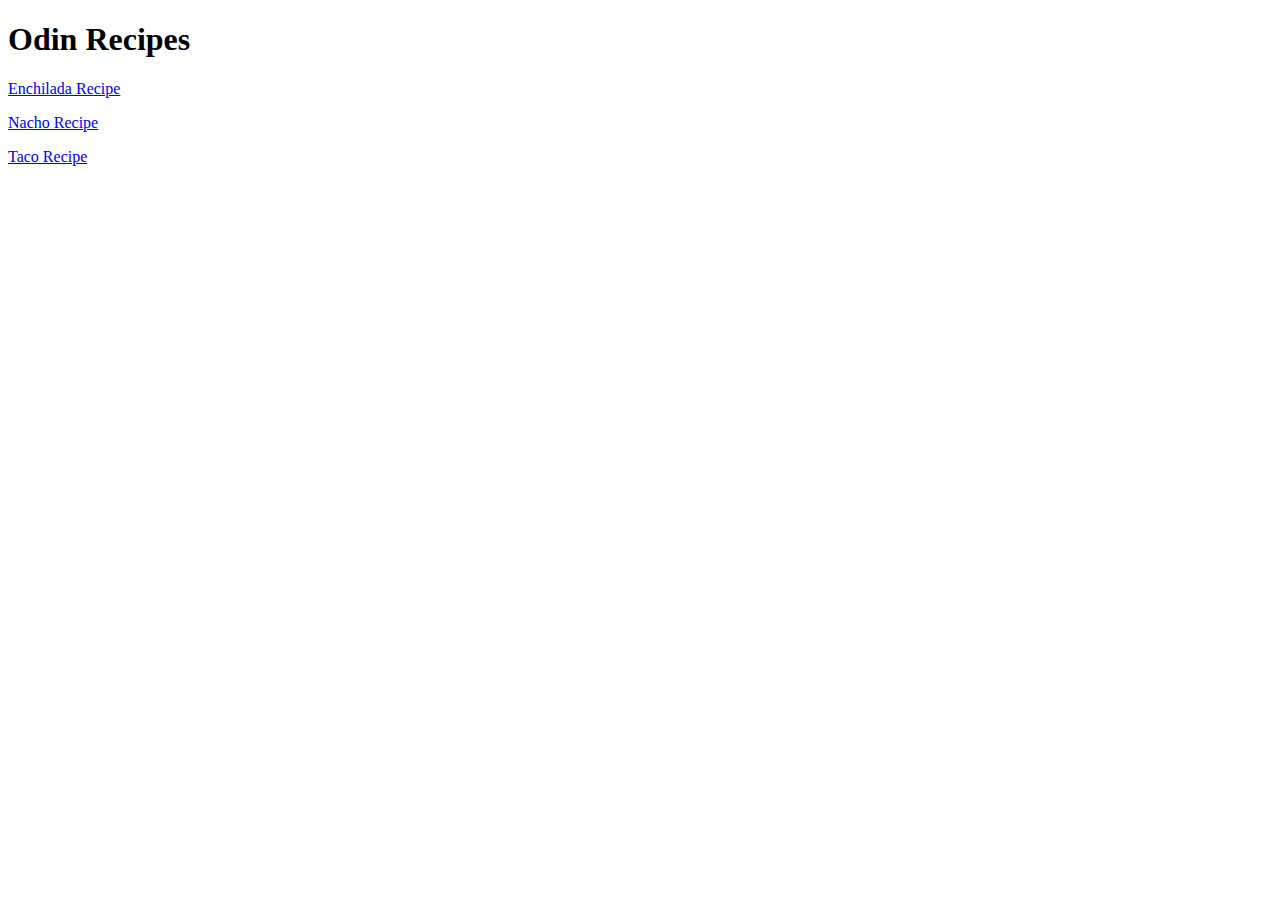
<file: index.html>
<!DOCTYPE html>
<html lang="en">
  <head>
    <meta charset="UTF-8" />
    <meta name="viewport" content="width=device-width, initial-scale=1.0" />
    <title>Odin Recipe Project</title>
  </head>
  <body>
    <h1>Odin Recipes</h1>
    <p>
      <a href="./recipes/enchiladas.html">Enchilada Recipe</a>
    </p>
    <p>
      <a href="./recipes/nachos.html">Nacho Recipe</a>
    </p>
    <p><a href="./recipes/tacos.html">Taco Recipe</a></p>
  </body>
</html>
</file>
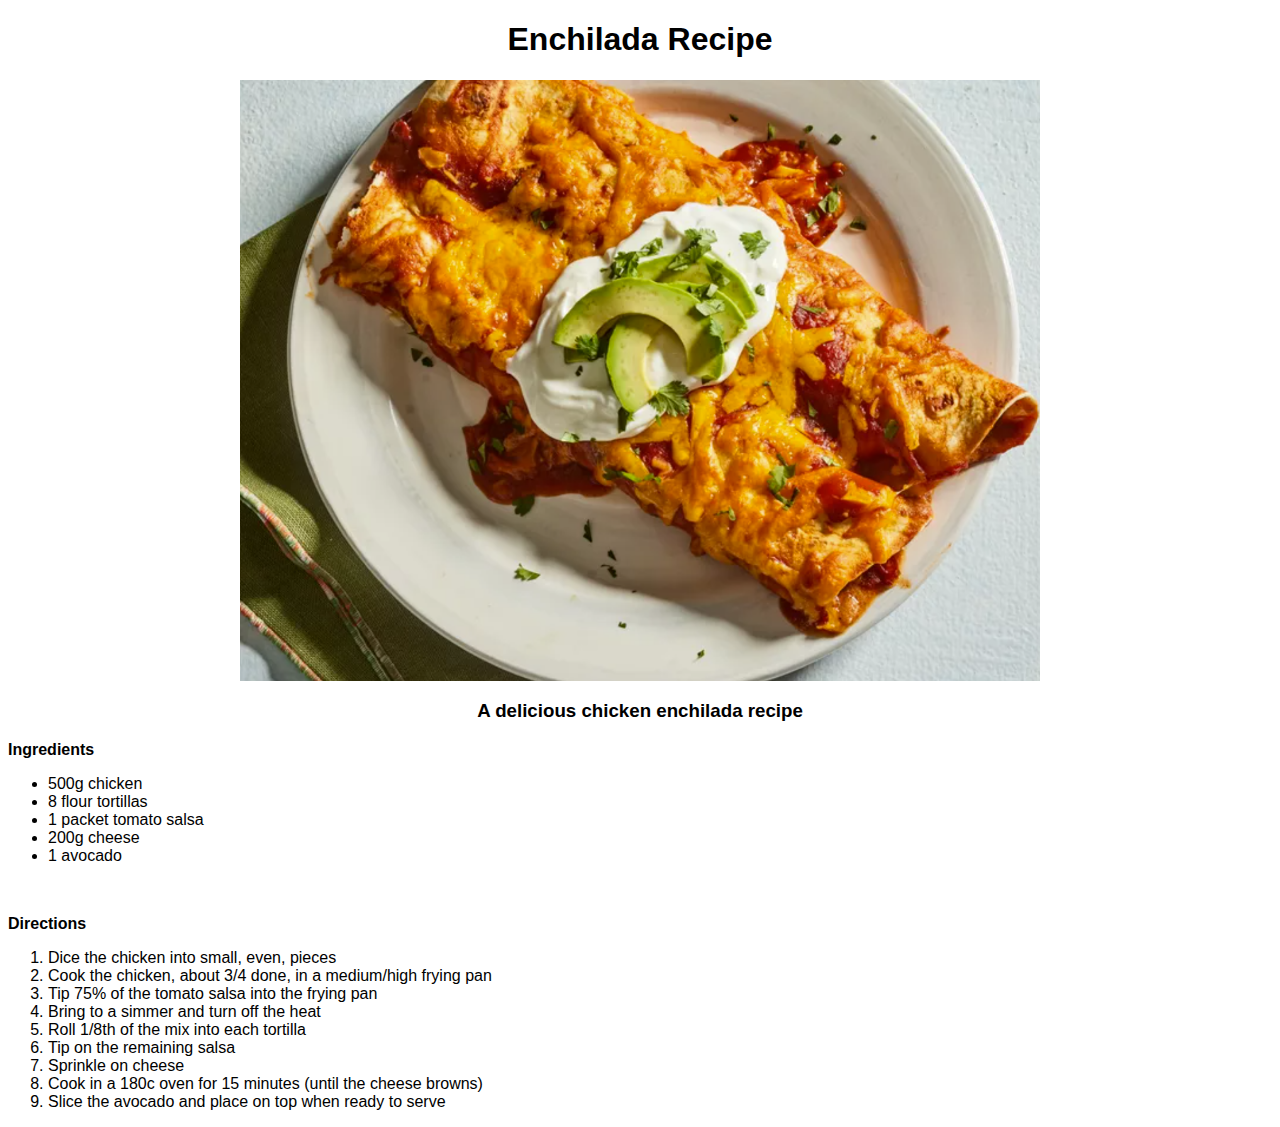
<file: recipes/enchiladas.html>
<!DOCTYPE html>
<html lang="en">
  <head>
    <meta charset="UTF-8" />
    <meta name="viewport" content="width=device-width, initial-scale=1.0" />
    <title>Odin Enchilada Recipe</title>
  </head>
  <body>
    <h1>Enchilada Recipe</h1>
    <img id="main" src="./enchiladas_top.png" />
    <h3>A delicious chicken enchilada recipe</h3>
    <p><strong>Ingredients</strong></p>
    <ul>
      <li>500g chicken</li>
      <li>8 flour tortillas</li>
      <li>1 packet tomato salsa</li>
      <li>200g cheese</li>
      <li>1 avocado</li>
    </ul>
    <br />
    <p><strong>Directions</strong></p>
    <ol>
      <li>Dice the chicken into small, even, pieces</li>
      <li>Cook the chicken, about 3/4 done, in a medium/high frying pan</li>
      <li>Tip 75% of the tomato salsa into the frying pan</li>
      <li>Bring to a simmer and turn off the heat</li>
      <li>Roll 1/8th of the mix into each tortilla</li>
      <li>Tip on the remaining salsa</li>
      <li>Sprinkle on cheese</li>
      <li>Cook in a 180c oven for 15 minutes (until the cheese browns)</li>
      <li>Slice the avocado and place on top when ready to serve</li>
    </ol>
    <link rel="stylesheet" href="styles.css" />
  </body>
</html>
</file>
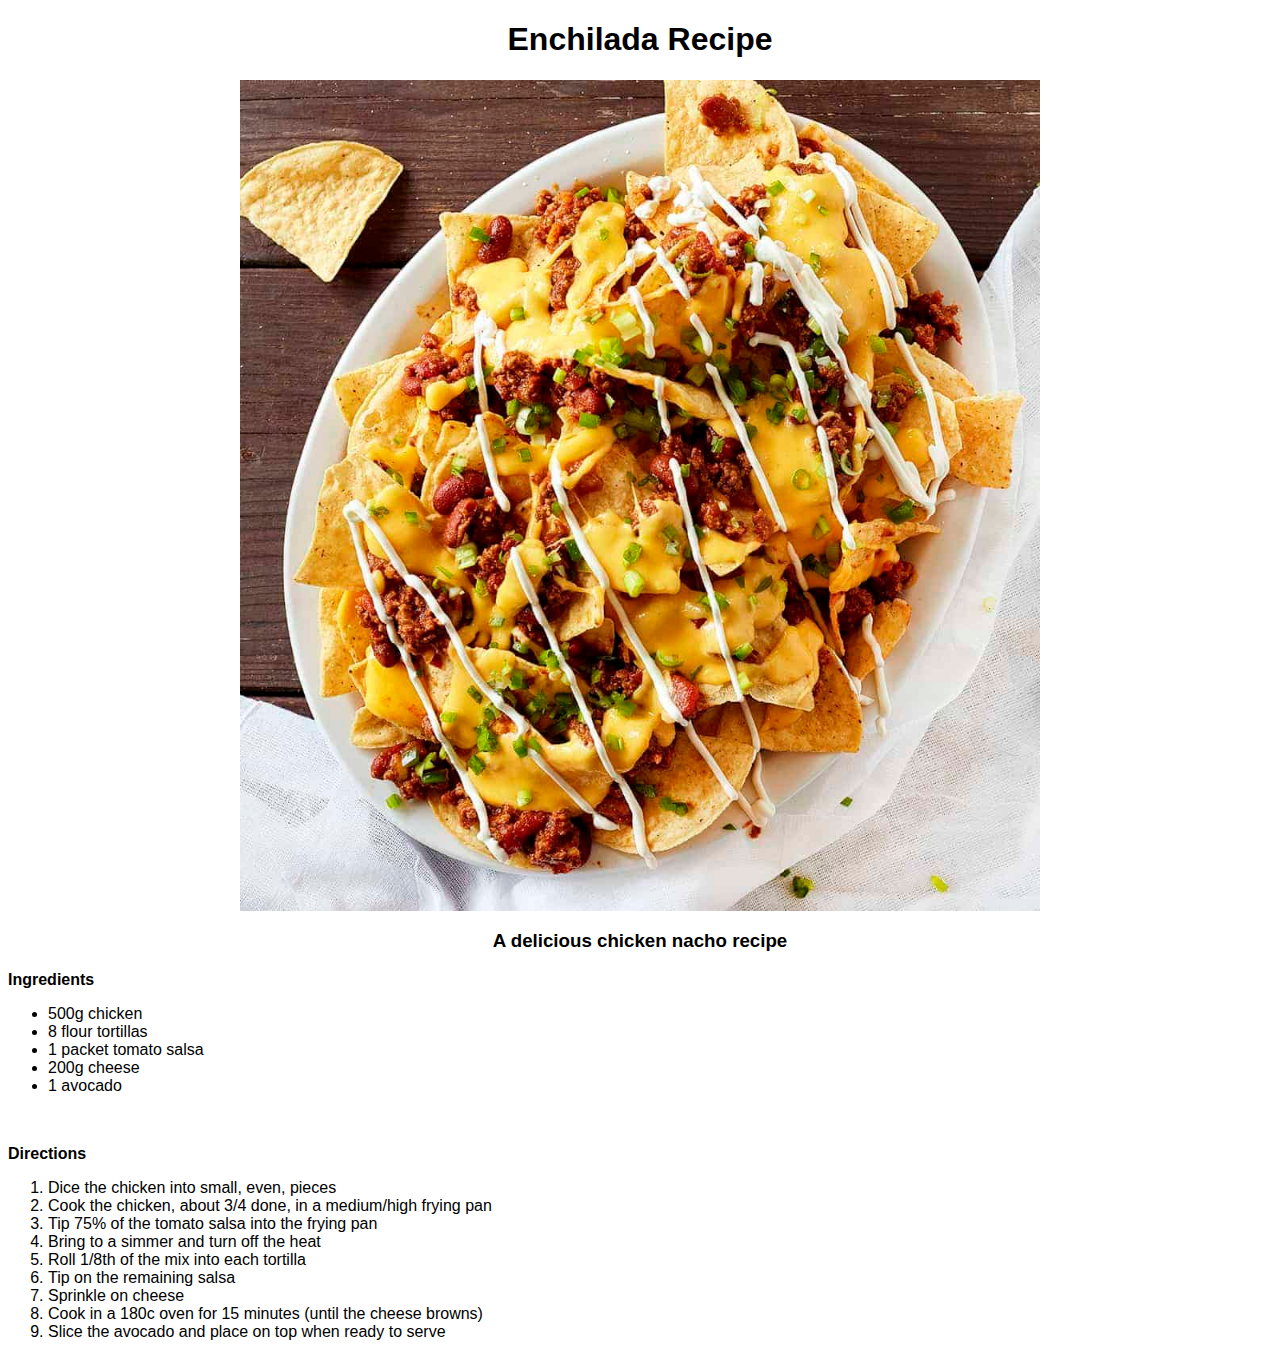
<file: recipes/nachos.html>
<!DOCTYPE html>
<html lang="en">
  <head>
    <meta charset="UTF-8" />
    <meta name="viewport" content="width=device-width, initial-scale=1.0" />
    <title>Odin Nacho Recipe</title>
  </head>
  <body>
    <h1>Enchilada Recipe</h1>
    <img id="main" src="./nachos.jpg" />
    <h3>A delicious chicken nacho recipe</h3>
    <p><strong>Ingredients</strong></p>
    <ul>
      <li>500g chicken</li>
      <li>8 flour tortillas</li>
      <li>1 packet tomato salsa</li>
      <li>200g cheese</li>
      <li>1 avocado</li>
    </ul>
    <br />
    <p><strong>Directions</strong></p>
    <ol>
      <li>Dice the chicken into small, even, pieces</li>
      <li>Cook the chicken, about 3/4 done, in a medium/high frying pan</li>
      <li>Tip 75% of the tomato salsa into the frying pan</li>
      <li>Bring to a simmer and turn off the heat</li>
      <li>Roll 1/8th of the mix into each tortilla</li>
      <li>Tip on the remaining salsa</li>
      <li>Sprinkle on cheese</li>
      <li>Cook in a 180c oven for 15 minutes (until the cheese browns)</li>
      <li>Slice the avocado and place on top when ready to serve</li>
    </ol>
    <link rel="stylesheet" href="styles.css" />
  </body>
</html>
</file>
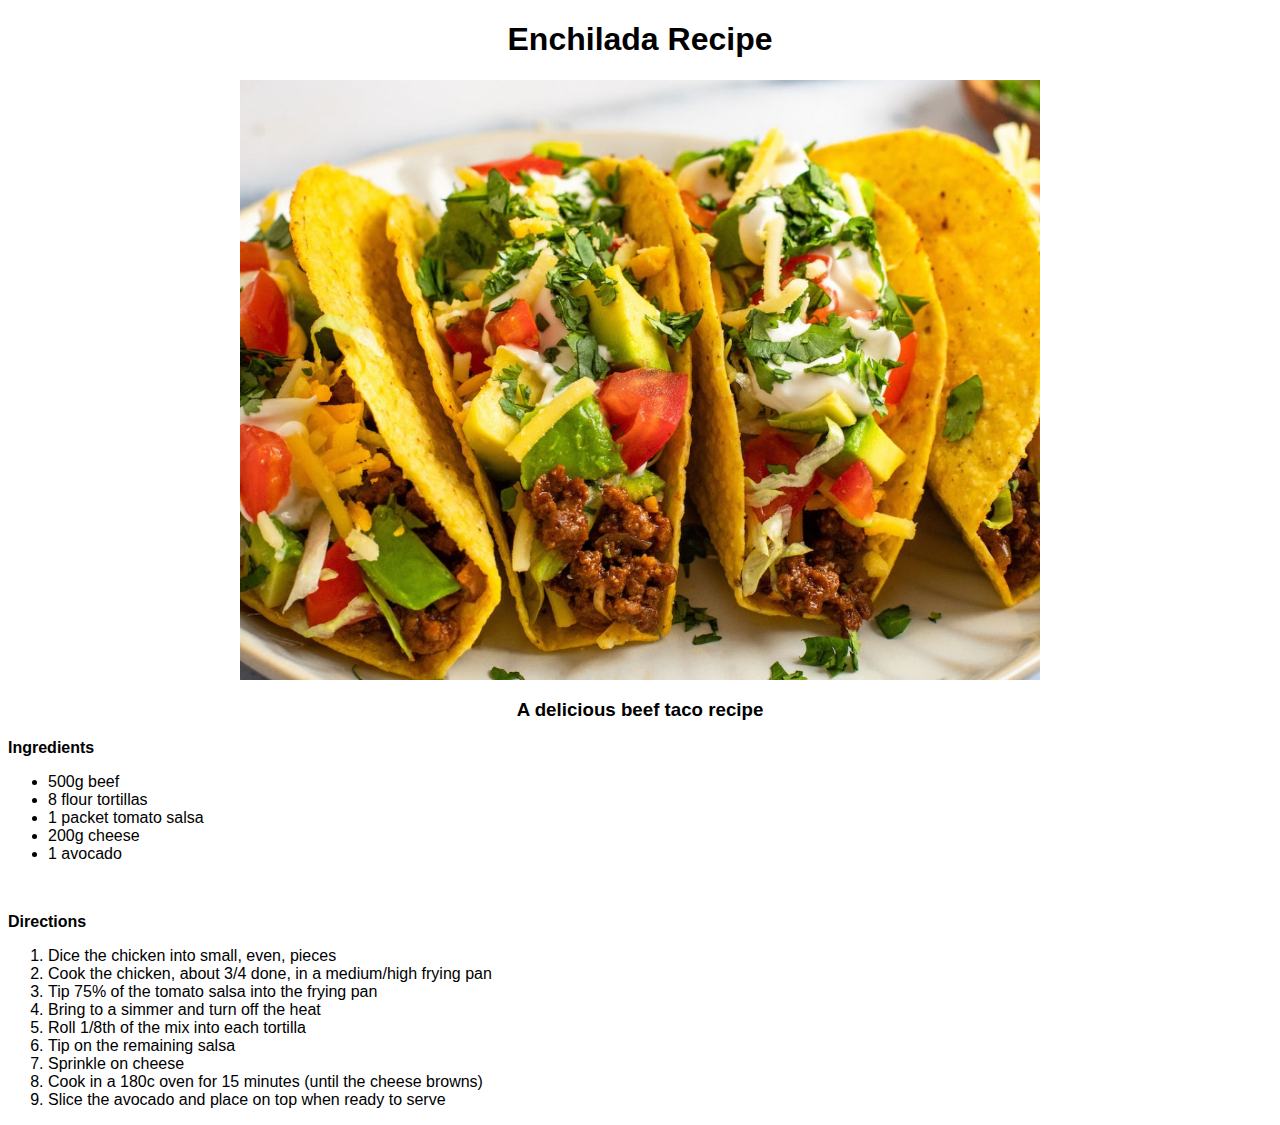
<file: recipes/tacos.html>
<!DOCTYPE html>
<html lang="en">
  <head>
    <meta charset="UTF-8" />
    <meta name="viewport" content="width=device-width, initial-scale=1.0" />
    <title>Odin Taco Recipe</title>
  </head>
  <body>
    <h1>Enchilada Recipe</h1>
    <img id="main" src="./tacos.jpg" />
    <h3>A delicious beef taco recipe</h3>
    <p><strong>Ingredients</strong></p>
    <ul>
      <li>500g beef</li>
      <li>8 flour tortillas</li>
      <li>1 packet tomato salsa</li>
      <li>200g cheese</li>
      <li>1 avocado</li>
    </ul>
    <br />
    <p><strong>Directions</strong></p>
    <ol>
      <li>Dice the chicken into small, even, pieces</li>
      <li>Cook the chicken, about 3/4 done, in a medium/high frying pan</li>
      <li>Tip 75% of the tomato salsa into the frying pan</li>
      <li>Bring to a simmer and turn off the heat</li>
      <li>Roll 1/8th of the mix into each tortilla</li>
      <li>Tip on the remaining salsa</li>
      <li>Sprinkle on cheese</li>
      <li>Cook in a 180c oven for 15 minutes (until the cheese browns)</li>
      <li>Slice the avocado and place on top when ready to serve</li>
    </ol>
    <link rel="stylesheet" href="styles.css" />
  </body>
</html>
</file>
<file: recipes/styles.css>
body {
  font-family: Arial;
}

h1 {
  text-align: center;
}

#main {
  display: block;
  margin-left: auto;
  margin-right: auto;
  width: 800px;
}

h3 {
  text-align: center;
}
</file>
